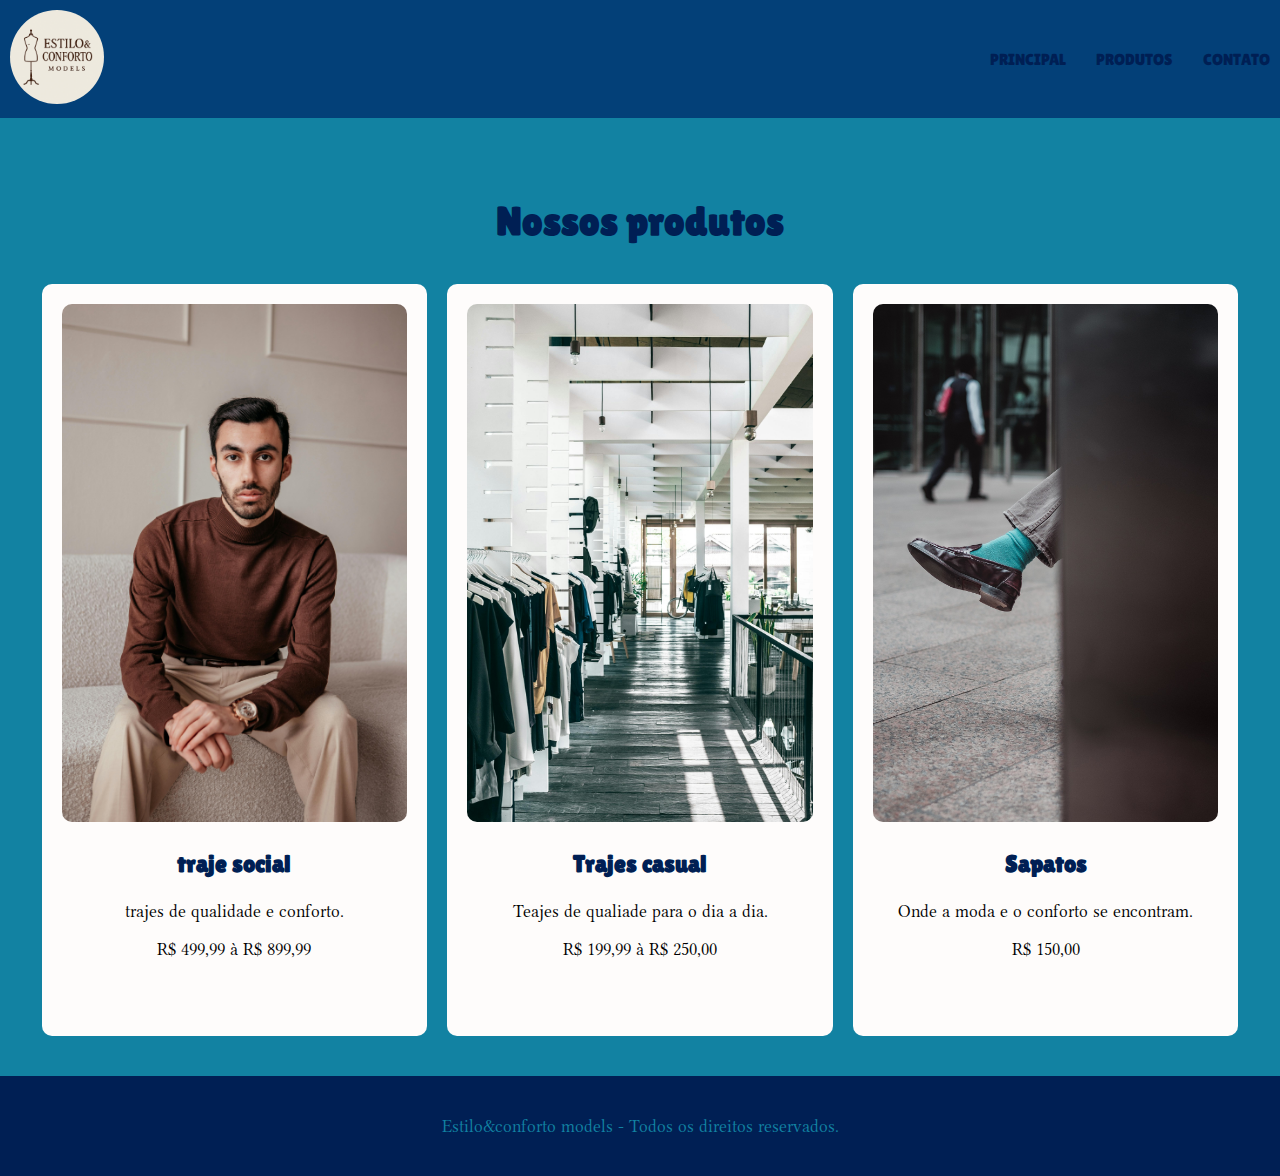
<file: produtos.html>
<!DOCTYPE html>
<html lang="en">

<head>
    <meta charset="UTF-8">
    <meta http-equiv="X-UA-Compatible" content="IE=edge">
    <meta name="viewport" content="width=device-width, initial-scale=1.0">
    <title>Estilo&conforto models- Produtos</title>
    <link rel="stylesheet" href="style.css">
</head>

<body>

    <header>
        <div>
            <img class="img-logo" src="img/logo.png" alt="">
        </div>
        </div>
        <ul class="menu">
            <a href="index.html">
                <li> Principal </li>
            </a>
            <a href="produtos.html">
                <li> Produtos</li>
            </a>
            <a href=" ">
                <li> Contato</li>
            </a>
        </ul>
        </div>
    </header>
    <main>
        <section class="produtos">
            <h2> Nossos produtos </h2>
            <div class="lista-produtos">

                <div class="produto">
                    <img src="img/Trajes social.jpg" alt=" ">
                    <h3> traje social</h3>
                    <p> trajes de qualidade e conforto.</p>
                    <p> R$ 499,99 à R$ 899,99 </p>
                    <button>ir para Trajes social</button>
                </div>

                <div class="produto">
                    <img src="img/trajes casual.jpg" alt=" ">
                    <h3> Trajes casual</h3>
                    <p> Teajes de qualiade para o dia a dia.</p>
                    <p>R$ 199,99 à R$ 250,00</p>
                    <button>ir para trajes casual </button>
                </div>

                <div class="produto">
                    <img src="img/sapatos.jpg" alt=" ">
                    <h3> Sapatos</h3>
                     <p>Onde a moda e o conforto se encontram.</p>
                   <p> R$ 150,00</p>
                    <button>ir para sapato</button>
                </div>

            </div>

        </section>
    </main>
    <footer>
        <p> Estilo&conforto models - Todos os direitos reservados. </p>
    </footer>
</file>
<file: style.css>
@import url('https://fonts.googleapis.com/css2?family=Libertinus+Serif+Display&family=Lilita+One&display=swap');

:root{
--preto: #000000;
--azul-marinho: #001f54ff;
--azul: #034078ff;
--azul-claro: #1282a2ff;
--branco: #fefcfbff;
--texto: "Libertinus Serif Display", system-ui;
--titulo: "Lilita One", sans-serif;
}

body{
    background-color: var(--azul-claro);
    font-family: var(--texto);
    margin: 0;
}

header{
    background-color: var(--azul);
    display: flex;
    justify-content: space-around;
    padding: 10px;
    align-items: center;
    
}

.img-logo{
    width: 10%;
    border-radius: 100%;
}

.menu{
    display: flex;
    list-style: none;
    gap: 30px;
    font-family: var(--titulo);
    text-transform: uppercase;
}

.menu a{
    text-decoration: none;
    color: var(--azul-marinho);
}

.menu a:hover{
    color: var(--branco);
    transition: 0.5s;
}

.capa{
    width: 100%;
    height: auto;
    display: flex;
    justify-content: center;
    align-items: center;
    overflow: hidden;
}

 .capa.img{
    width: 100%;
    height: auto;
    display: block;
    object-fit: cover;
 }

 .apresentacao{
    font-family: var(--titulo);
    text-align: center;
    margin: 40px 0;
 }

.apresentacao h2{
    color: var(--preto);
    font-size: 50px;
}

.apresentacao p{
    color: var(--azul-marinho);
    font-size: 25px;
    font-family: var(--texto);
}

.sobre{
    display: flex;
    justify-content: center;
    align-items: center;
    margin: 20px 0;
    gap: 5px;
}

.sobre div{
    width: 50%;
    text-align: center;
}

.sobre-img img{
    width: 50%;
    border-radius: 0px 20px 0 20px;
    box-shadow: 3px 3px 10px #130f21;
}

.sobre h2{
    font-family: var(titulo);
    font-size: 40px;
    color: var(--azul-xford);
    margin-bottom: 15px;
}

.sobre p{
    font-size: 24px;
    color: var(--azul-marinho);
}

footer{
    background-color: var(--azul-marinho);
    height: 100px;
    display: flex;
    align-items: center;
    justify-content: center;
    color: var(--azul-claro);
    font-size: 18px;
}
.produtos{
    padding: 40px 0;
    text-align: center;
}
.produtos h2{
    font-family: var(--titulo);
    font-size: 40px;
    color: var(--azul-marinho);
    margin: 40px 0;
}
.lista-produtos{
    display: flex;
    justify-content: center;
    flex-wrap: wrap;
    gap: 20px;
}
.produto{
    background-color: var(--branco);
    width: 27%;
    padding: 20px;
    border-radius: 10px;
}
.produto img{
    width: 100%;
    border-radius: 10px;
}.produto h3{
    font-family: var(--titulo);
    color: var(--azul-marinho);
    font-size: 24px;
}
.produto p{
    font-family: var(--texto);
    color: var(--preto);
    font-size: 18px;
    font-style: normal;
}
.produto button{
    padding: 10px 24px;
    font-size: 16px;
    font-family: var(--titulo);
    background-color: var(--branco);
    color: var(--branco);
    border: none;
    border-radius: 12px;
}
.produto button:hover{
    background-color: var(--preto);
    transition: 0.3s;
    cursor: pointer;
}
</file>
